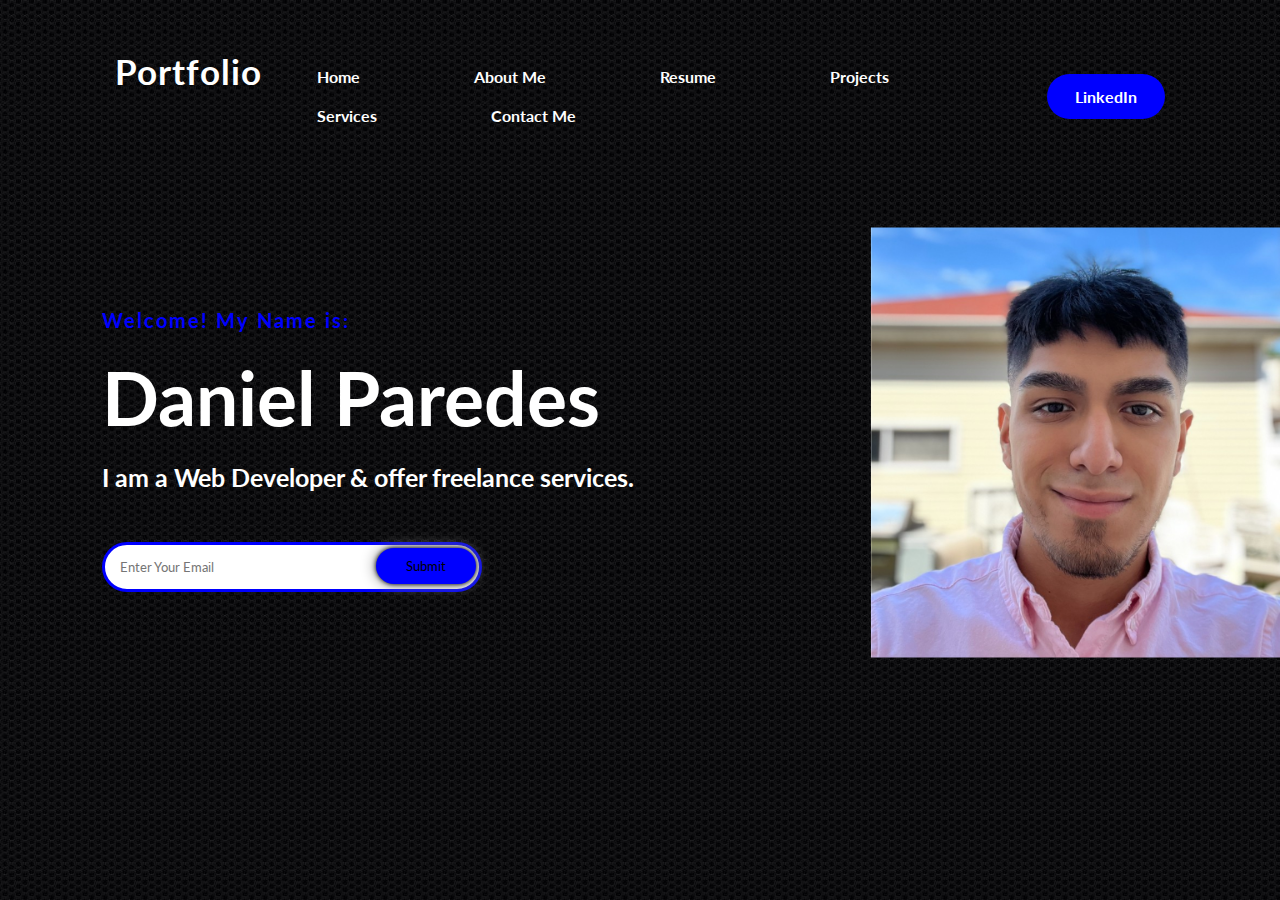
<file: Final-Project-CIS181/index.html>
<!DOCTYPE html>
<html lang="en">
	<head>
		<meta charset="UTF-8" />
		<meta http-equiv="X-UA-Compatible" content="IE=edge" />
		<meta name="viewport" content="width=device-width, initial-scale=1.0" />
		<link rel="preconnect" href="https://fonts.googleapis.com" />
		<link rel="preconnect" href="https://fonts.gstatic.com" crossorigin />
		<link
			href="https://fonts.googleapis.com/css2?family=Lato:ital,wght@0,400;1,300;1,400&family=Montserrat:wght@300&display=swap"
			rel="stylesheet"
		/>
		<meta name="Home Page" content="Introduction" />
		<link rel="stylesheet" href="styles-home.css" />
		<link rel="icon" type="image/x-icon" href="Images/rawtoad2.png" />
		<title>home</title>
	</head>
	<body class="hero">
		<!--Hero-->
		<div>
			<nav>
				<h2 class="logo">Portfolio</h2>

				<ul>
					<li><a href="index.html">Home</a></li>
					<li><a href="aboutme.html">About Me</a></li>
					<li><a href="resume.html">Resume</a></li>
					<li><a href="projects.html">Projects</a></li>
					<li><a href="services.html">Services</a></li>
					<li><a href="contactme.html">Contact Me</a></li>
				</ul>
				<a
					href="https://www.linkedin.com/in/daniel-paredes-334ab9197/"
					class="btn"
					>LinkedIn</a
				>
			</nav>
			<div id="nameing" class="content">
				<h4>Welcome! My Name is:</h4>
				<h1>Daniel Paredes</h1>
				<h2>I am a Web Developer & offer freelance services.</h2>
				<div class="newslatter">
					<form>
						<input
							type="email"
							name="email"
							id="email"
							placeholder="Enter Your Email"
						/><input type="submit" name="submit" value="Submit" />
					</form>
				</div>
			</div>
		</div>
	</body>
</html>
</file>
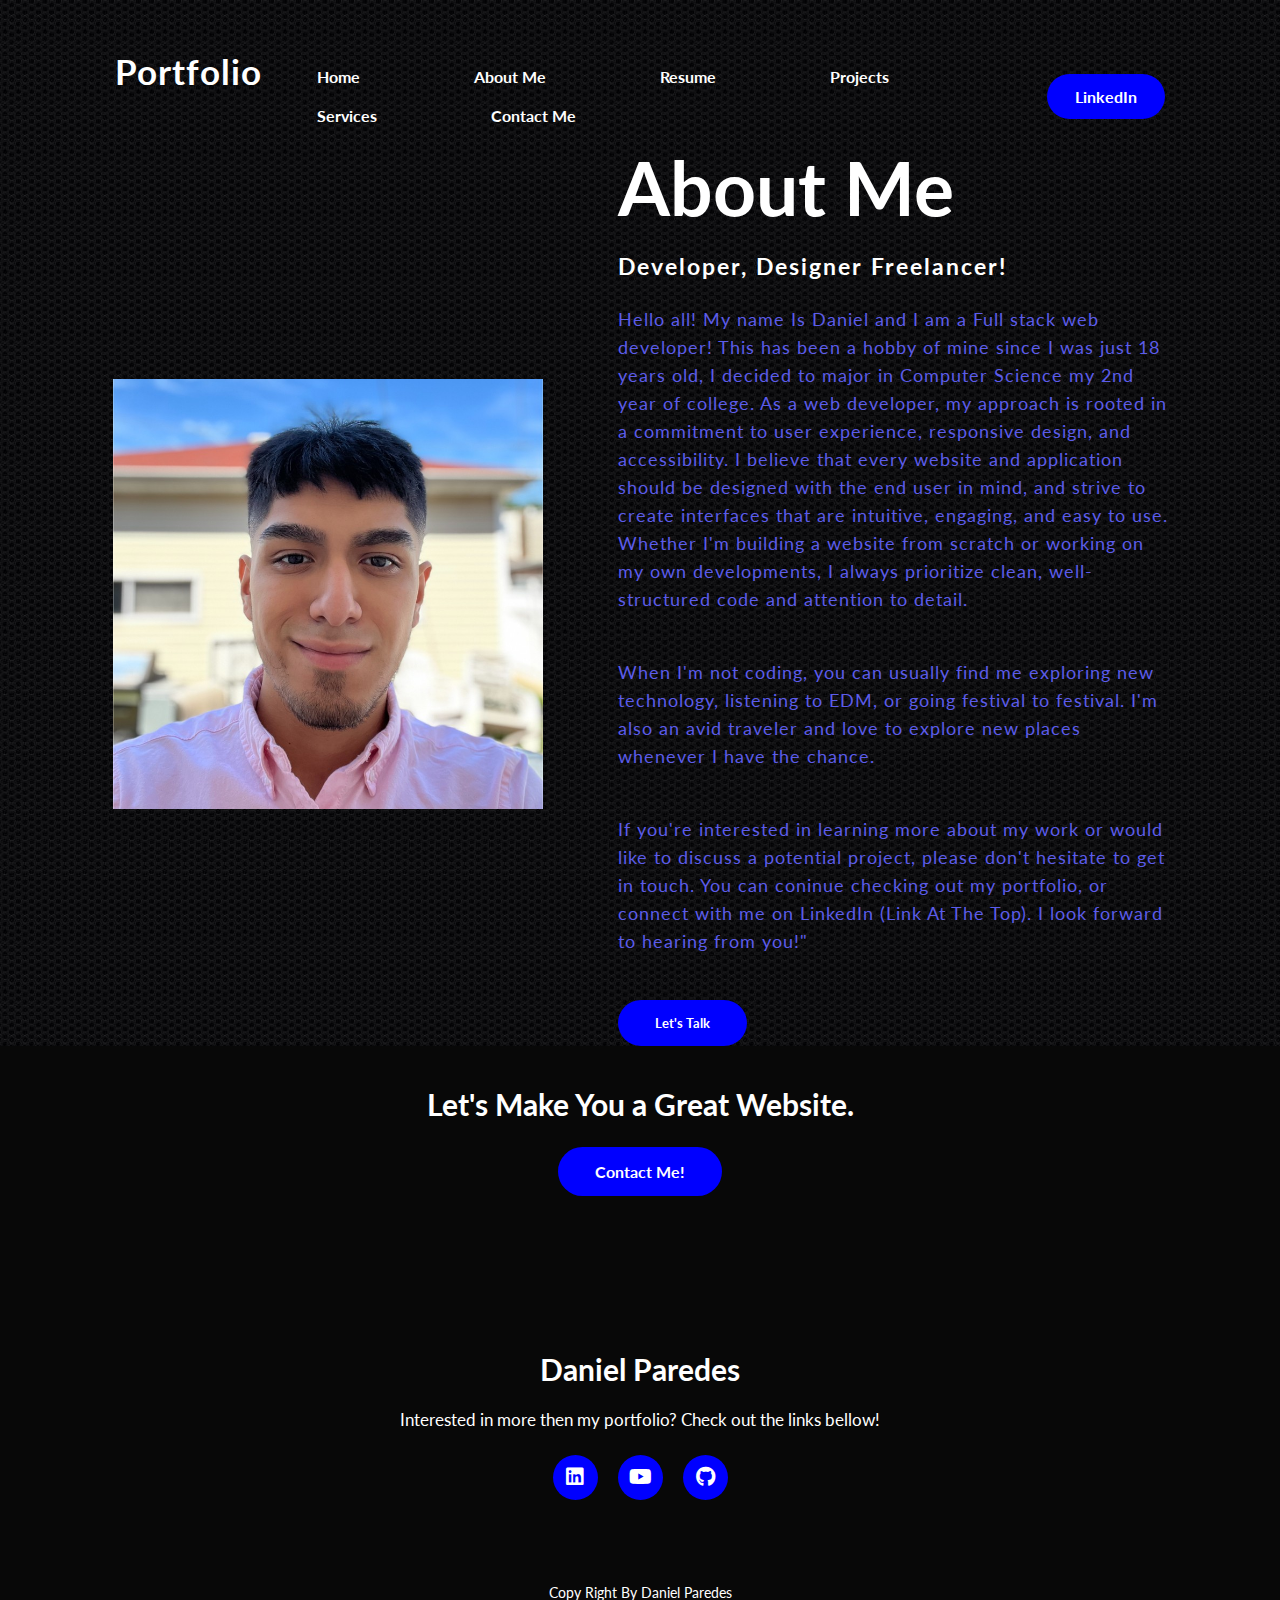
<file: Final-Project-CIS181/aboutme.html>
<!DOCTYPE html>
<html lang="en">
	<head>
		<meta charset="UTF-8" />
		<meta http-equiv="X-UA-Compatible" content="IE=edge" />
		<meta name="viewport" content="width=device-width, initial-scale=1.0" />
		<link rel="preconnect" href="https://fonts.googleapis.com" />
		<link rel="preconnect" href="https://fonts.gstatic.com" crossorigin />
		<link
			rel="stylesheet"
			href="https://cdnjs.cloudflare.com/ajax/libs/font-awesome/6.4.0/css/all.min.css"
		/>
		<link
			href="https://fonts.googleapis.com/css2?family=Lato:ital,wght@0,400;1,300;1,400&family=Montserrat:wght@300&display=swap"
			rel="stylesheet"
		/>
		<meta name="About Me" content="Information About Me" />
		<link rel="stylesheet" href="styles-main.css" />
		<link rel="icon" type="image/x-icon" href="Images/rawtoad2.png" />
		<title>About Me</title>
	</head>
	<body class="hero">
		<!--Hero-->
		<div>
			<nav>
				<h2 class="logo">Portfolio</h2>

				<ul>
					<li><a href="index.html">Home</a></li>
					<li><a href="aboutme.html">About Me</a></li>
					<li><a href="resume.html">Resume</a></li>
					<li><a href="projects.html">Projects</a></li>
					<li><a href="services.html">Services</a></li>
					<li><a href="contactme.html">Contact Me</a></li>
				</ul>
				<a
					href="https://www.linkedin.com/in/daniel-paredes-334ab9197/"
					class="btn"
					>LinkedIn</a
				>
			</nav>
			<section class="About">
				<div class="main">
					<img src="Images/Picture-of-Me.jfif" />
					<div class="about-text">
						<h2>About Me</h2>
						<h5>Developer, Designer Freelancer!</h5>
						<p>
							Hello all! My name Is Daniel and I am a Full stack web developer!
							This has been a hobby of mine since I was just 18 years old, I
							decided to major in Computer Science my 2nd year of college. As a
							web developer, my approach is rooted in a commitment to user
							experience, responsive design, and accessibility. I believe that
							every website and application should be designed with the end user
							in mind, and strive to create interfaces that are intuitive,
							engaging, and easy to use. Whether I'm building a website from
							scratch or working on my own developments, I always prioritize
							clean, well-structured code and attention to detail.
						</p>
						<p>
							When I'm not coding, you can usually find me exploring new
							technology, listening to EDM, or going festival to festival. I'm
							also an avid traveler and love to explore new places whenever I
							have the chance.
						</p>
						<p>
							If you're interested in learning more about my work or would like
							to discuss a potential project, please don't hesitate to get in
							touch. You can coninue checking out my portfolio, or connect with
							me on LinkedIn (Link At The Top). I look forward to hearing from
							you!"
						</p>
						<button
							onclick=""
							window.location.href="contactme.html"
							;
							type="button"
						>
							Let's Talk
						</button>
					</div>
				</div>
			</section>
		</div>
		<div class="footer">
			<p>Let's Make You a Great Website.</p>
			<a class="button-two" href="contactme.html">Contact Me!</a>
		</div>
		<footer>
			<p>Daniel Paredes</p>
			<p>Interested in more then my portfolio? Check out the links bellow!</p>
			<div class="socials">
				<a href="https://www.linkedin.com/in/daniel-paredes-334ab9197/"
					><i class="fa-brands fa-linkedin"></i
				></a>
				<a href="https://www.youtube.com/channel/UCgIc72_VqfVG_bUI6UPsxBQ"
					><i class="fa-brands fa-youtube"></i
				></a>
				<a href="https://github.com/iiweby"
					><i class="fa-brands fa-github"></i
				></a>
			</div>
			<p class="end">Copy Right By Daniel Paredes</p>
		</footer>
	</body>
</html>
</file>
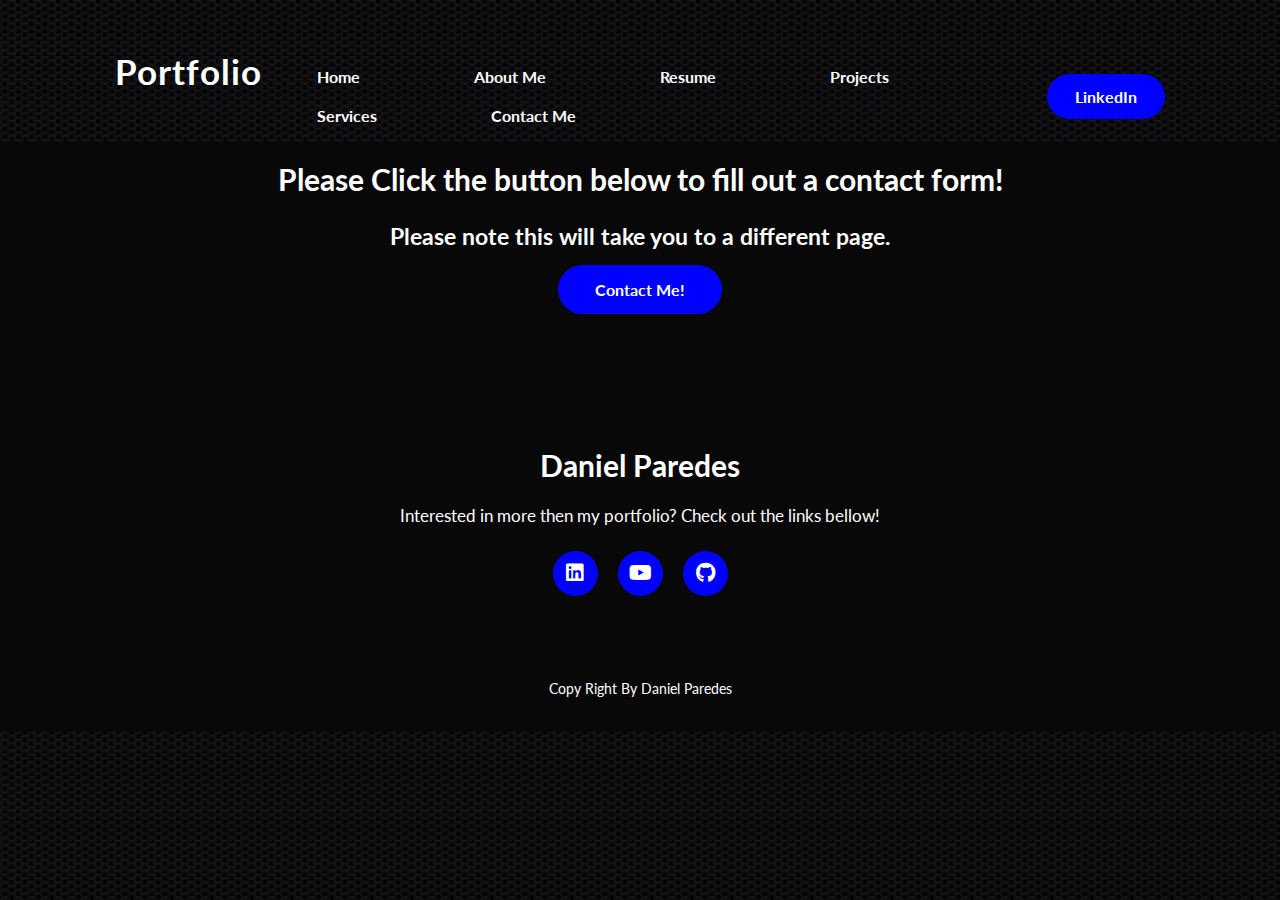
<file: Final-Project-CIS181/contactme.html>
<!DOCTYPE html>
<html lang="en">
	<head>
		<meta charset="UTF-8" />
		<meta http-equiv="X-UA-Compatible" content="IE=edge" />
		<meta name="viewport" content="width=device-width, initial-scale=1.0" />
		<link rel="preconnect" href="https://fonts.googleapis.com" />
		<link rel="preconnect" href="https://fonts.gstatic.com" crossorigin />
		<link
			rel="stylesheet"
			href="https://cdnjs.cloudflare.com/ajax/libs/font-awesome/6.4.0/css/all.min.css"
		/>
		<link
			href="https://fonts.googleapis.com/css2?family=Lato:ital,wght@0,400;1,300;1,400&family=Montserrat:wght@300&display=swap"
			rel="stylesheet"
		/>
		<meta name="ContactMe" content="Information on contacting me" />
		<link rel="stylesheet" href="styles-main.css" />
		<link rel="icon" type="image/x-icon" href="Images/rawtoad2.png" />
		<title>Contact Me</title>
	</head>
	<body class="hero">
		<!--Hero-->
		<div>
			<nav>
				<h2 class="logo">Portfolio</h2>

				<ul>
					<li><a href="index.html">Home</a></li>
					<li><a href="aboutme.html">About Me</a></li>
					<li><a href="resume.html">Resume</a></li>
					<li><a href="projects.html">Projects</a></li>
					<li><a href="services.html">Services</a></li>
					<li><a href="contactme.html">Contact Me</a></li>
				</ul>
				<a
					href="https://www.linkedin.com/in/daniel-paredes-334ab9197/"
					class="btn"
					>LinkedIn</a
				>
			</nav>
			<div class="footer">
				<p>Please Click the button below to fill out a contact form!</p>
				<h5>Please note this will take you to a different page.</h5>
				<a class="button-two" href="SubmissionForm.html">Contact Me!</a>
			</div>
		</div>

		<footer>
			<p>Daniel Paredes</p>
			<p>Interested in more then my portfolio? Check out the links bellow!</p>
			<div class="socials">
				<a href="https://www.linkedin.com/in/daniel-paredes-334ab9197/"
					><i class="fa-brands fa-linkedin"></i
				></a>
				<a href="https://www.youtube.com/channel/UCgIc72_VqfVG_bUI6UPsxBQ"
					><i class="fa-brands fa-youtube"></i
				></a>
				<a href="https://github.com/iiweby"
					><i class="fa-brands fa-github"></i
				></a>
			</div>
			<p class="end">Copy Right By Daniel Paredes</p>
		</footer>
	</body>
</html>
</file>
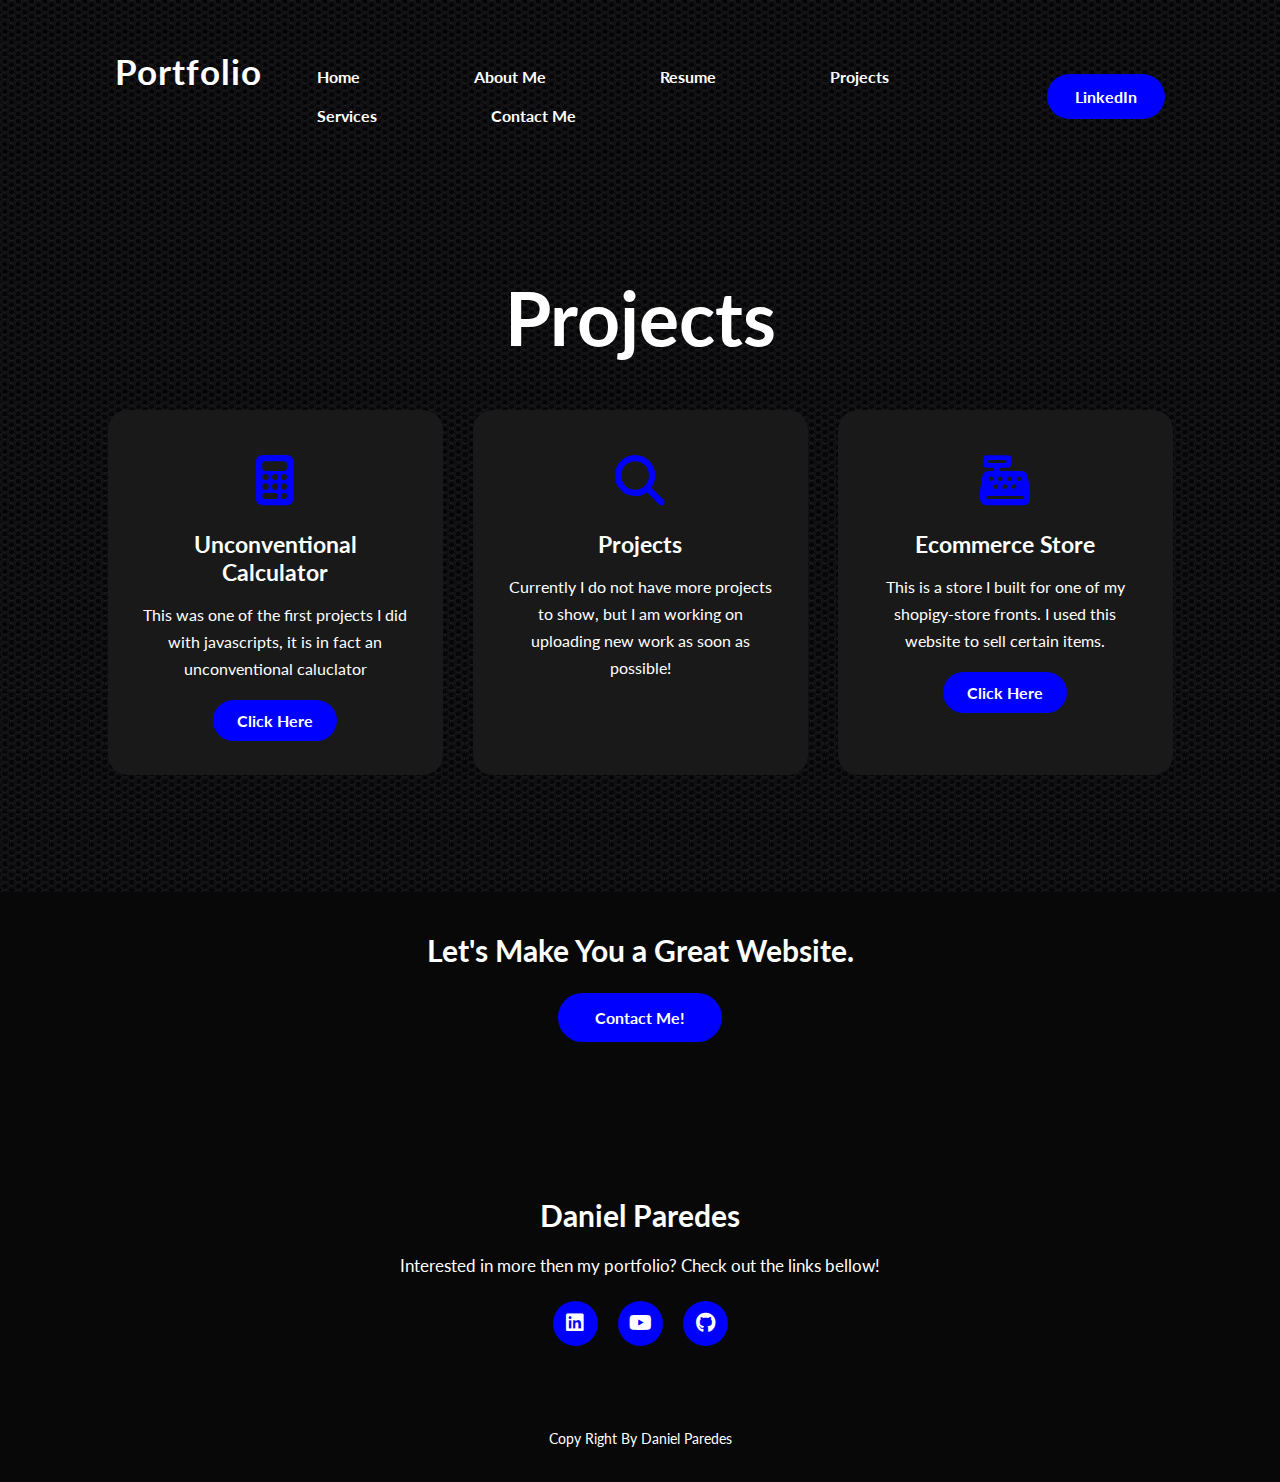
<file: Final-Project-CIS181/Projects.html>
<!DOCTYPE html>
<html lang="en">
	<head>
		<meta charset="UTF-8" />
		<meta http-equiv="X-UA-Compatible" content="IE=edge" />
		<meta name="viewport" content="width=device-width, initial-scale=1.0" />
		<link rel="preconnect" href="https://fonts.googleapis.com" />
		<link rel="preconnect" href="https://fonts.gstatic.com" crossorigin />
		<link
			href="https://fonts.googleapis.com/css2?family=Lato:ital,wght@0,400;1,300;1,400&family=Montserrat:wght@300&display=swap"
			rel="stylesheet"
		/>

		<link
			rel="stylesheet"
			href="https://cdnjs.cloudflare.com/ajax/libs/font-awesome/6.4.0/css/all.min.css"
		/>
		<meta name="projects" content="This page shows my oast projects" />
		<link rel="stylesheet" href="styles-main.css" />
		<link rel="icon" type="image/x-icon" href="Images/rawtoad2.png" />
		<title>Projects</title>
	</head>
	<body class="hero">
		<!--Hero-->
		<div>
			<nav>
				<h2 class="logo">Portfolio</h2>

				<ul>
					<li><a href="index.html">Home</a></li>
					<li><a href="aboutme.html">About Me</a></li>
					<li><a href="resume.html">Resume</a></li>
					<li><a href="projects.html">Projects</a></li>
					<li><a href="services.html">Services</a></li>
					<li><a href="contactme.html">Contact Me</a></li>
				</ul>
				<a
					href="https://www.linkedin.com/in/daniel-paredes-334ab9197/"
					class="btn"
					>LinkedIn</a
				>
			</nav>
		</div>
		<div class="service">
			<div class="title">
				<h2>Projects</h2>
			</div>
			<div class="box">
				<div class="card">
					<i class="fa-solid fa-calculator"></i>
					<h5>Unconventional Calculator</h5>
					<div class="dot">
						<p>
							This was one of the first projects I did with javascripts, it is
							in fact an unconventional caluclator
						</p>
						<p style="text-align: center">
							<a class="button" href="contactme.html">Click Here</a>
						</p>
					</div>
				</div>
				<div class="card">
					<i class="fa-solid fa-magnifying-glass"></i>
					<h5>Projects</h5>
					<div class="dot">
						<p>
							Currently I do not have more projects to show, but I am working on
							uploading new work as soon as possible!
						</p>
					</div>
				</div>
				<div class="card">
					<i class="fa-sharp fa-solid fa-cash-register"></i>
					<h5>Ecommerce Store</h5>
					<div class="dot">
						<p>
							This is a store I built for one of my shopigy-store fronts. I used
							this website to sell certain items.
						</p>
						<p style="text-align: center">
							<a class="button" href="https://github.com/iiweby/Ecom-store"
								>Click Here</a
							>
						</p>
					</div>
				</div>
			</div>
		</div>
		<div class="footer">
			<p>Let's Make You a Great Website.</p>
			<a class="button-two" href="contactme.html">Contact Me!</a>
		</div>
		<footer>
			<p>Daniel Paredes</p>
			<p>Interested in more then my portfolio? Check out the links bellow!</p>
			<div class="socials">
				<a href="https://www.linkedin.com/in/daniel-paredes-334ab9197/"
					><i class="fa-brands fa-linkedin"></i
				></a>
				<a href="https://www.youtube.com/channel/UCgIc72_VqfVG_bUI6UPsxBQ"
					><i class="fa-brands fa-youtube"></i
				></a>
				<a href="https://github.com/iiweby"
					><i class="fa-brands fa-github"></i
				></a>
			</div>
			<p class="end">Copy Right By Daniel Paredes</p>
		</footer>
	</body>
</html>
</file>
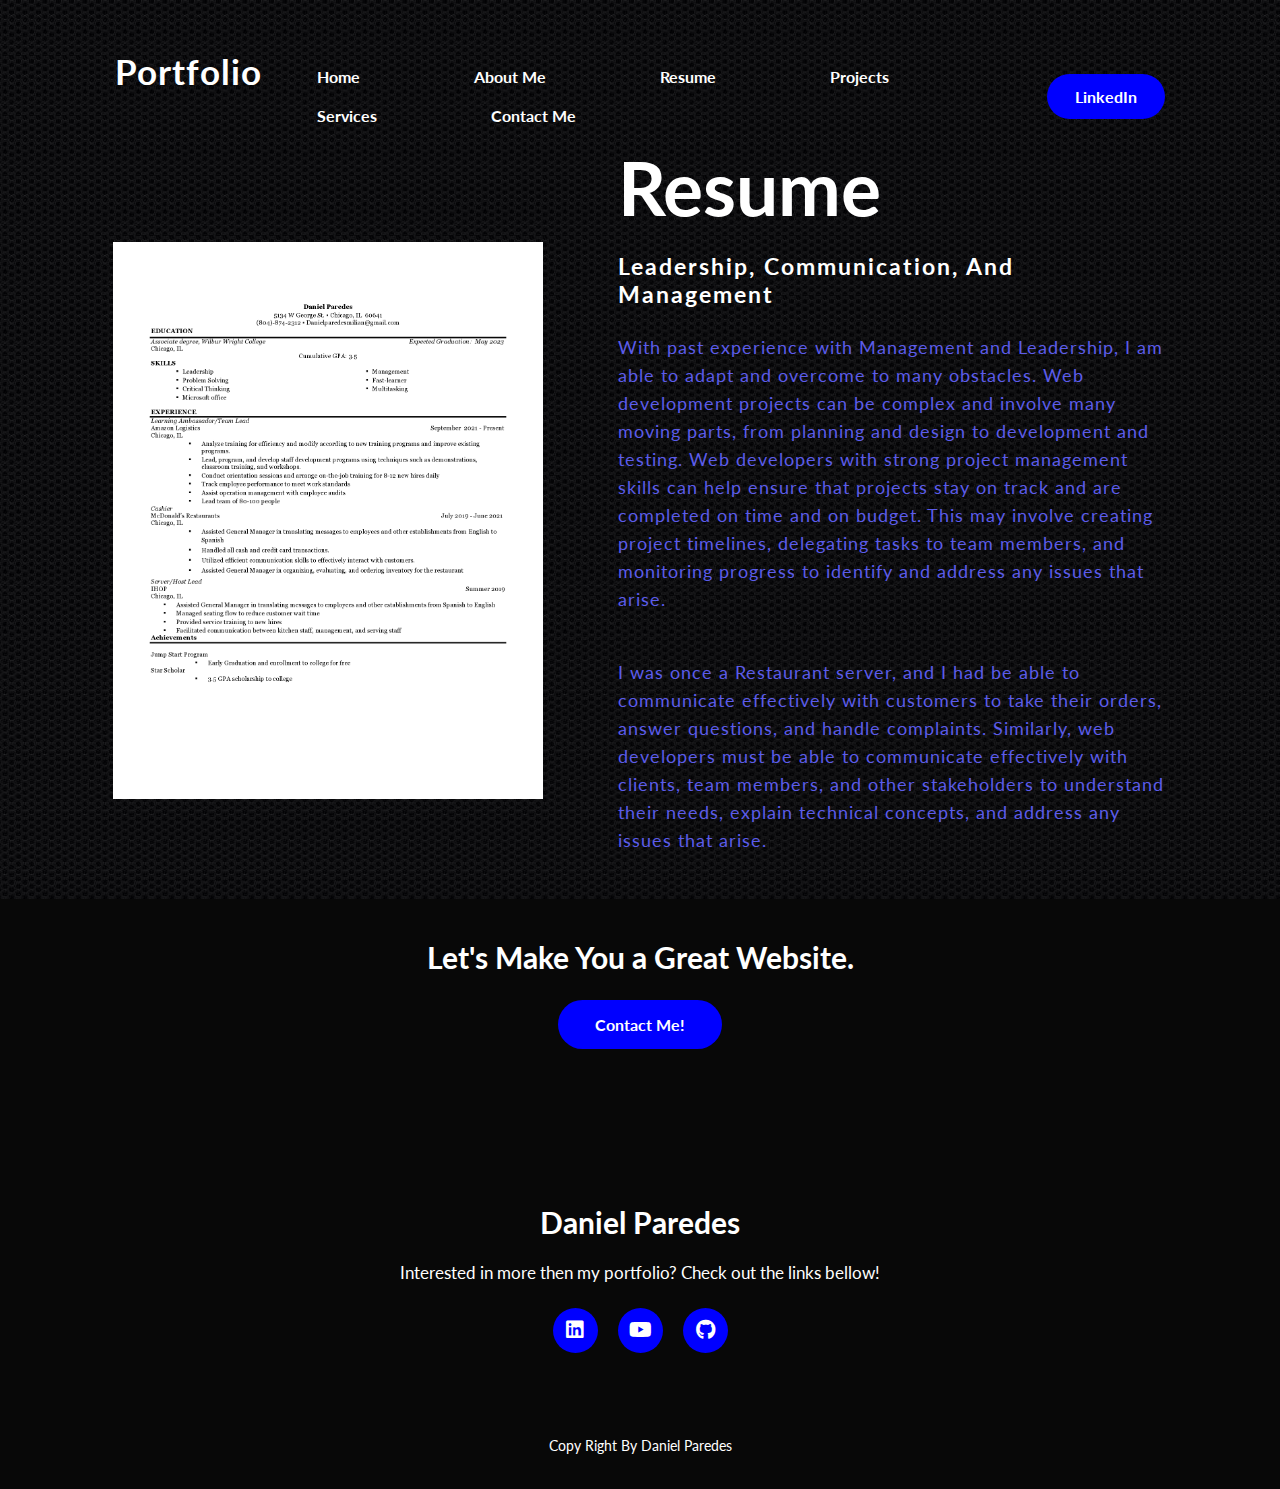
<file: Final-Project-CIS181/resume.html>
<!DOCTYPE html>
<html lang="en">
	<head>
		<meta charset="UTF-8" />
		<meta http-equiv="X-UA-Compatible" content="IE=edge" />
		<meta name="viewport" content="width=device-width, initial-scale=1.0" />
		<link rel="preconnect" href="https://fonts.googleapis.com" />
		<link rel="preconnect" href="https://fonts.gstatic.com" crossorigin />
		<link
			rel="stylesheet"
			href="https://cdnjs.cloudflare.com/ajax/libs/font-awesome/6.4.0/css/all.min.css"
		/>
		<link
			href="https://fonts.googleapis.com/css2?family=Lato:ital,wght@0,400;1,300;1,400&family=Montserrat:wght@300&display=swap"
			rel="stylesheet"
		/>
		<meta name="Resume" content="My Experiences" />
		<link rel="stylesheet" href="styles-main.css" />
		<link rel="icon" type="image/x-icon" href="Images/rawtoad2.png" />
		<title>Resume</title>
	</head>
	<body class="hero">
		<!--Hero-->
		<div>
			<nav>
				<h2 class="logo">Portfolio</h2>

				<ul>
					<li><a href="index.html">Home</a></li>
					<li><a href="aboutme.html">About Me</a></li>
					<li><a href="resume.html">Resume</a></li>
					<li><a href="projects.html">Projects</a></li>
					<li><a href="services.html">Services</a></li>
					<li><a href="contactme.html">Contact Me</a></li>
				</ul>
				<a
					href="https://www.linkedin.com/in/daniel-paredes-334ab9197/"
					class="btn"
					>LinkedIn</a
				>
			</nav>
			<section class="About">
				<div class="main">
					<img src="Images/resume.jpg" />
					<div class="about-text">
						<h2>Resume</h2>
						<h5>Leadership, Communication, and Management</h5>
						<p>
							With past experience with Management and Leadership, I am able to
							adapt and overcome to many obstacles. Web development projects can
							be complex and involve many moving parts, from planning and design
							to development and testing. Web developers with strong project
							management skills can help ensure that projects stay on track and
							are completed on time and on budget. This may involve creating
							project timelines, delegating tasks to team members, and
							monitoring progress to identify and address any issues that arise.
						</p>
						<p>
							I was once a Restaurant server, and I had be able to communicate
							effectively with customers to take their orders, answer questions,
							and handle complaints. Similarly, web developers must be able to
							communicate effectively with clients, team members, and other
							stakeholders to understand their needs, explain technical
							concepts, and address any issues that arise.
						</p>
					</div>
				</div>
			</section>
		</div>
		<div class="footer">
			<p>Let's Make You a Great Website.</p>
			<a class="button-two" href="contactme.html">Contact Me!</a>
		</div>
		<footer>
			<p>Daniel Paredes</p>
			<p>Interested in more then my portfolio? Check out the links bellow!</p>
			<div class="socials">
				<a href="https://www.linkedin.com/in/daniel-paredes-334ab9197/"
					><i class="fa-brands fa-linkedin"></i
				></a>
				<a href="https://www.youtube.com/channel/UCgIc72_VqfVG_bUI6UPsxBQ"
					><i class="fa-brands fa-youtube"></i
				></a>
				<a href="https://github.com/iiweby"
					><i class="fa-brands fa-github"></i
				></a>
			</div>
			<p class="end">Copy Right By Daniel Paredes</p>
		</footer>
	</body>
</html>
</file>
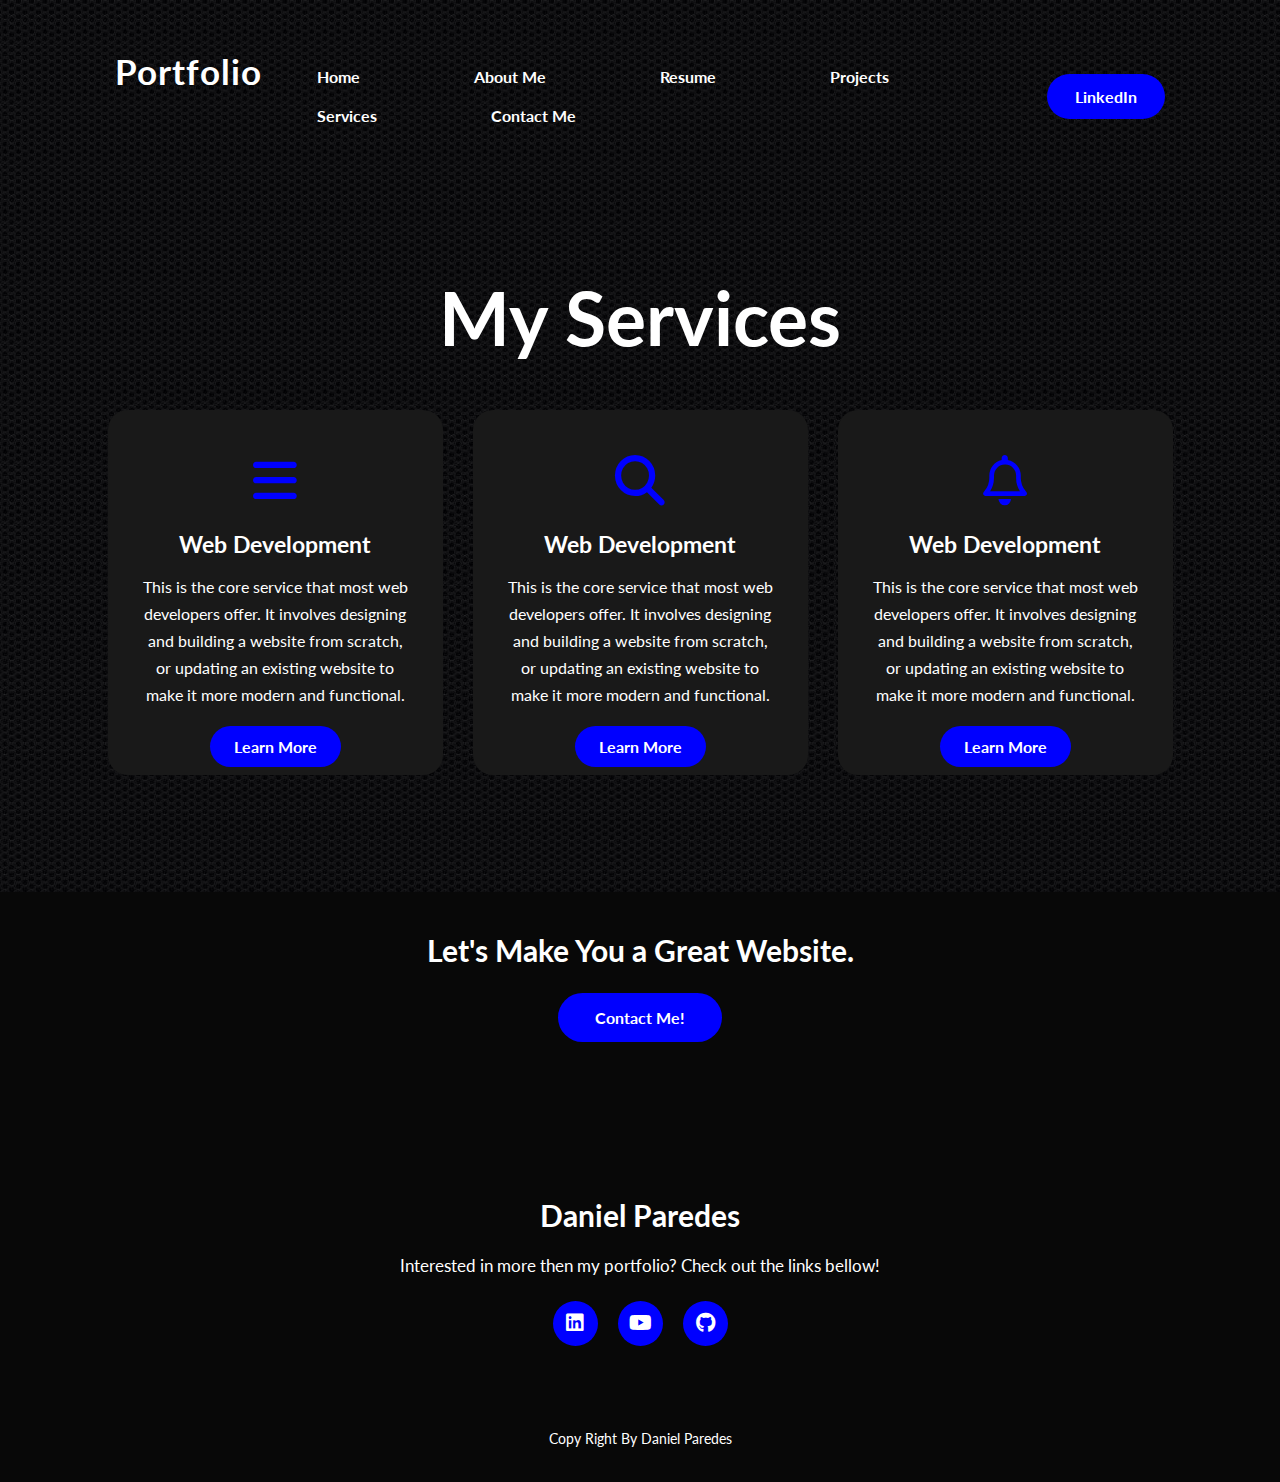
<file: Final-Project-CIS181/services.html>
<!DOCTYPE html>
<html lang="en">
	<head>
		<meta charset="UTF-8" />
		<meta http-equiv="X-UA-Compatible" content="IE=edge" />
		<meta name="viewport" content="width=device-width, initial-scale=1.0" />
		<link rel="preconnect" href="https://fonts.googleapis.com" />
		<link rel="preconnect" href="https://fonts.gstatic.com" crossorigin />
		<link
			href="https://fonts.googleapis.com/css2?family=Lato:ital,wght@0,400;1,300;1,400&family=Montserrat:wght@300&display=swap"
			rel="stylesheet"
		/>

		<link
			rel="stylesheet"
			href="https://cdnjs.cloudflare.com/ajax/libs/font-awesome/6.4.0/css/all.min.css"
		/>
		<meta name="Services" content="Services" />
		<link rel="stylesheet" href="styles-main.css" />
		<link rel="icon" type="image/x-icon" href="Images/rawtoad2.png" />
		<title>Services</title>
	</head>
	<body class="hero">
		<!--Hero-->
		<div>
			<nav>
				<h2 class="logo">Portfolio</h2>

				<ul>
					<li><a href="index.html">Home</a></li>
					<li><a href="aboutme.html">About Me</a></li>
					<li><a href="resume.html">Resume</a></li>
					<li><a href="projects.html">Projects</a></li>
					<li><a href="services.html">Services</a></li>
					<li><a href="contactme.html">Contact Me</a></li>
				</ul>
				<a
					href="https://www.linkedin.com/in/daniel-paredes-334ab9197/"
					class="btn"
					>LinkedIn</a
				>
			</nav>
		</div>
		<div class="service">
			<div class="title">
				<h2>My Services</h2>
			</div>
			<div class="box">
				<div class="card">
					<i class="fa-solid fa-bars"></i>
					<h5>Web Development</h5>
					<div class="dot">
						<p>
							This is the core service that most web developers offer. It
							involves designing and building a website from scratch, or
							updating an existing website to make it more modern and
							functional.
						</p>
						<p style="text-align: center">
							<a class="button" href="contactme.html">Learn More</a>
						</p>
					</div>
				</div>
				<div class="card">
					<i class="fa-solid fa-magnifying-glass"></i>
					<h5>Web Development</h5>
					<div class="dot">
						<p>
							This is the core service that most web developers offer. It
							involves designing and building a website from scratch, or
							updating an existing website to make it more modern and
							functional.
						</p>
						<p style="text-align: center">
							<a class="button" href="contactme.html">Learn More</a>
						</p>
					</div>
				</div>
				<div class="card">
					<i class="fa-regular fa-bell"></i>
					<h5>Web Development</h5>
					<div class="dot">
						<p>
							This is the core service that most web developers offer. It
							involves designing and building a website from scratch, or
							updating an existing website to make it more modern and
							functional.
						</p>
						<p style="text-align: center">
							<a class="button" href="contactme.html">Learn More</a>
						</p>
					</div>
				</div>
			</div>
		</div>
		<div class="footer">
			<p>Let's Make You a Great Website.</p>
			<a class="button-two" href="contactme.html">Contact Me!</a>
		</div>
		<footer>
			<p>Daniel Paredes</p>
			<p>Interested in more then my portfolio? Check out the links bellow!</p>
			<div class="socials">
				<a href="https://www.linkedin.com/in/daniel-paredes-334ab9197/"
					><i class="fa-brands fa-linkedin"></i
				></a>
				<a href="https://www.youtube.com/channel/UCgIc72_VqfVG_bUI6UPsxBQ"
					><i class="fa-brands fa-youtube"></i
				></a>
				<a href="https://github.com/iiweby"
					><i class="fa-brands fa-github"></i
				></a>
			</div>
			<p class="end">Copy Right By Daniel Paredes</p>
		</footer>
	</body>
</html>
</file>
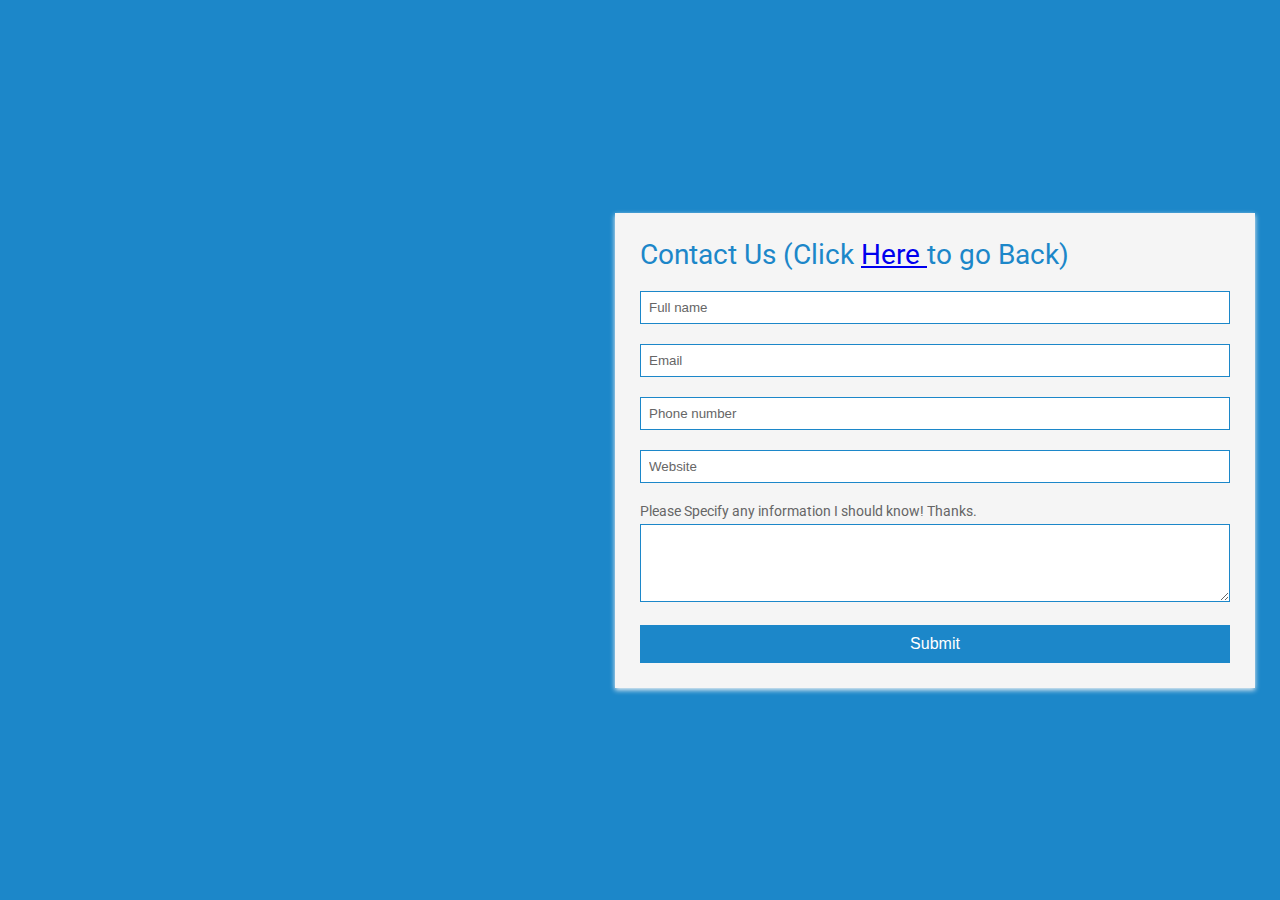
<file: Final-Project-CIS181/SubmissionForm.html>
<!DOCTYPE html>
<html>
	<head>
		<title>Contact form</title>
		<link
			rel="stylesheet"
			href="https://use.fontawesome.com/releases/v5.4.1/css/all.css"
			integrity="sha384-5sAR7xN1Nv6T6+dT2mhtzEpVJvfS3NScPQTrOxhwjIuvcA67KV2R5Jz6kr4abQsz"
			crossorigin="anonymous"
		/>
		<link
			href="https://fonts.googleapis.com/css?family=Roboto:300,400,500,700"
			rel="stylesheet"
		/>
		<link rel="stylesheet" href="styles-contact.css" />
	</head>
	<body>
		<div class="main-block">
			<div class="left-part">
				<i class="fas fa-envelope"></i>
				<i class="fas fa-at"></i>
				<i class="fas fa-mail-bulk"></i>
			</div>
			<form action="/">
				<h1>Contact Us (Click <a href="index.html">Here </a>to go Back)</h1>
				<div class="info">
					<input
						class="fname"
						type="text"
						name="name"
						placeholder="Full name"
					/>
					<input type="text" name="name" placeholder="Email" />
					<input type="text" name="name" placeholder="Phone number" />
					<input type="text" name="name" placeholder="Website" />
				</div>
				<p>Please Specify any information I should know! Thanks.</p>
				<div>
					<textarea rows="4"></textarea>
				</div>
				<button type="submit" href="/">Submit</button>
			</form>
		</div>
	</body>
</html>
</file>
<file: Final-Project-CIS181/styles-home.css>
* {
	padding: 0;
	margin: 0;
	font-family: "Lato", sans-serif;
	box-sizing: border-box;
}

.hero {
	height: 100vh;
	width: 100%;
	background-image: url(Images/pic-of-mee.png);
	background-size: cover;
	background-position: center;
}

nav {
	display: flex;
	align-items: center;
	justify-content: space-between;
	padding-top: 50px;
	padding-left: 9%;
	padding-right: 9%;
}

.logo {
	color: white;
	font-size: 35px;
	letter-spacing: 1px;
	cursor: pointer;
}
nav ul li {
	list-style-type: none;
	display: inline-block;
	padding: 10px 55px;
}

nav ul li a {
	color: white;
	text-decoration: none;
	font-weight: bold;
	text-transform: capitalize;
}

nav ul li a:hover {
	color: blue;
	transition: 0.55s;
}

.btn {
	background-color: blue;
	color: white;
	text-decoration: none;
	border: 3px solid transparent;
	font-weight: bold;
	padding: 10px 25px;
	border-radius: 30px;
	transform: 084s;
}

.btn:hover {
	transform: scale(1.2);
}

.content {
	position: absolute;
	top: 50%;
	left: 8%;
	transform: translateY(-50%);
}

h1 {
	color: white;
	margin: 20px 0px 20px;
	font-size: 75px;
}

h2 {
	color: white;
	font-size: 25px;
	margin-bottom: 50px;
}

h4 {
	color: blue;
	letter-spacing: 2px;
	font-size: 20px;
}

.newslatter form {
	width: 380px;
	max-width: 100%;
	position: relative;
}
.newslatter form input:first-child {
	display: inline-block;
	width: 100%;
	padding: 14px 130px 14px 15px;
	border: 3px solid blue;
	border-radius: 30px;
}

.newslatter form input:last-child {
	position: absolute;
	display: inline-block;
	outline: none;
	border: none;
	padding: 10px 30px;
	border-radius: 30px;
	background-color: blue;
	box-shadow: 0px 0px 5px #000, 0px 0px 15px #858585;
	top: 6px;
	right: 6px;
}
.dot p {
	color: white;
	font-size: 16px;
	line-height: 27px;
	margin-bottom: 25px;
}

.card .button {
	background-color: blue;
	margin-bottom: 15px;
	color: white;
	text-decoration: none;
	border: 2px solid transparent;
	font-weight: bold;
	padding: 9px 22px;
	border-radius: 30px;
	transition: 0.4s;
}
.card .button:hover {
	background-color: transparent;
	border: 2px solid;
	cursor: pointer;
}
.footer {
	width: 100%;
	height: 190px;
	background-color: #080808;
	display: flex;
	align-items: center;
	flex-direction: column;
	justify-content: center;
}

.footer p {
	color: white;
	font-size: 30px;
	font-weight: bold;
	margin-bottom: 25px;
}

.footer .button-two {
	background-color: blue;
	color: white;
	text-decoration: none;
	border: 2px solid transparent;
	font-weight: bold;
	padding: 13px 35px;
	border-radius: 30px;
	transition: 0.4s;
}
.footer .button-two:hover {
	background-color: transparent;
	border: 2px solid;
	cursor: pointer;
}

footer {
	position: relative;
	width: 100%;
	height: 400px;
	background: #080808;
	display: flex;
	flex-direction: column;
	align-items: center;
	justify-content: center;
}

footer p:nth-child(1) {
	font-size: 30px;
	color: white;
	margin-bottom: 20px;
	font-weight: bold;
}

footer p:nth-child(2) {
	color: white;
	font-size: 17px;
	width: 500px;
	text-align: center;
	line-height: 26px;
}

.socials {
	display: flex;
}
.socials a {
	width: 45px;
	height: 45px;
	display: flex;
	align-items: center;
	justify-content: center;
	background: blue;
	border-radius: 50%;
	margin: 22px 10px;
	color: white;
	text-decoration: none;
	font-size: 20px;
}

.socials a:hover {
	transform: scale(1.3);
	transition: 0.5s;
}

.end {
	position: absolute;
	color: white;
	bottom: 35px;
	font-size: 14px;
}
</file>
<file: Final-Project-CIS181/styles-main.css>
* {
	padding: 0;
	margin: 0;
	font-family: "Lato", sans-serif;
	box-sizing: border-box;
}

.hero {
	height: 100vh;
	width: 100%;
	background-image: url(Images/black-background.jpg);
	background-size: cover;
	background-position: center;
}

nav {
	display: flex;
	align-items: center;
	justify-content: space-between;
	padding-top: 50px;
	padding-left: 9%;
	padding-right: 9%;
}

.logo {
	color: white;
	font-size: 35px;
	letter-spacing: 1px;
	cursor: pointer;
}
nav ul li {
	list-style-type: none;
	display: inline-block;
	padding: 10px 55px;
}

nav ul li a {
	color: white;
	text-decoration: none;
	font-weight: bold;
	text-transform: capitalize;
}

nav ul li a:hover {
	color: blue;
	transition: 0.55s;
}

.btn {
	background-color: blue;
	color: white;
	text-decoration: none;
	border: 3px solid transparent;
	font-weight: bold;
	padding: 10px 25px;
	border-radius: 30px;
	transform: 084s;
}

.btn:hover {
	transform: scale(1.2);
}

.content {
	position: absolute;
	top: 50%;
	left: 8%;
	transform: translateY(-50%);
}

h1 {
	color: white;
	margin: 20px 0px 20px;
	font-size: 75px;
}

h2 {
	color: white;
	font-size: 25px;
	margin-bottom: 50px;
}

h4 {
	color: blue;
	letter-spacing: 2px;
	font-size: 20px;
}

.newslatter form {
	width: 380px;
	max-width: 100%;
	position: relative;
}
.newslatter form input:first-child {
	display: inline-block;
	width: 100%;
	padding: 14px 130px 14px 15px;
	border: 3px solid blue;
	border-radius: 30px;
}

.newslatter form input:last-child {
	position: absolute;
	display: inline-block;
	outline: none;
	border: none;
	padding: 10px 30px;
	border-radius: 30px;
	background-color: blue;
	box-shadow: 0px 0px 5px #000, 0px 0px 15px #858585;
	top: 6px;
	right: 6px;
}

.about {
	width: 100%;
	padding: 100px 0px;
	background-color: #000;
}

img {
	height: auto;
	width: 430px;
}

.about-text {
	width: 550px;
}

.main {
	width: 1130px;
	max-width: 95%;
	margin: 0 auto;
	display: flex;
	align-items: center;
	justify-content: space-around;
}

.about-text h2 {
	color: white;
	font-size: 75px;
	text-transform: capitalize;
	margin-bottom: 20px;
}

.about-text h5 {
	color: white;
	letter-spacing: 2px;
	font-size: 23px;
	margin-bottom: 25px;
	text-transform: capitalize;
}

.about-text p {
	color: rgb(92, 92, 234);
	letter-spacing: 1px;
	line-height: 28px;
	font-size: 18px;
	margin-bottom: 45px;
}

button {
	background-color: blue;
	color: white;
	text-decoration: none;
	border: 2px solid transparent;
	font-weight: bold;
	padding: 13px 35px;
	border-radius: 30px;
	transition: 0.4s;
}
button:hover {
	background-color: transparent;
	border: 2px solid;
	cursor: pointer;
}

.service {
	width: 100%;
	padding: 100px 0px;
}
.title h2 {
	color: white;
	font-size: 75px;
	width: 1130px;
	margin: 30px auto;
	text-align: center;
}
.box {
	display: flex;
	justify-content: center;
	align-items: center;
	min-height: 400px;
}
.card {
	height: 365px;
	width: 335px;
	padding: 20px 35px;
	background: #191919;
	border-radius: 20px;
	margin: 15px;
	position: relative;
	overflow: hidden;
	text-align: center;
}

.card i {
	font-size: 50px;
	display: block;
	text-align: center;
	margin: 25px 0px;
	color: blue;
}

h5 {
	color: white;
	font-size: 23px;
	margin-bottom: 15px;
}

.dot p {
	color: white;
	font-size: 16px;
	line-height: 27px;
	margin-bottom: 25px;
}

.card .button {
	background-color: blue;
	margin-bottom: 15px;
	color: white;
	text-decoration: none;
	border: 2px solid transparent;
	font-weight: bold;
	padding: 9px 22px;
	border-radius: 30px;
	transition: 0.4s;
}
.card .button:hover {
	background-color: transparent;
	border: 2px solid;
	cursor: pointer;
}
.footer {
	width: 100%;
	height: 190px;
	background-color: #080808;
	display: flex;
	align-items: center;
	flex-direction: column;
	justify-content: center;
}

.footer p {
	color: white;
	font-size: 30px;
	font-weight: bold;
	margin-bottom: 25px;
}

.footer .button-two {
	background-color: blue;
	color: white;
	text-decoration: none;
	border: 2px solid transparent;
	font-weight: bold;
	padding: 13px 35px;
	border-radius: 30px;
	transition: 0.4s;
}
.footer .button-two:hover {
	background-color: transparent;
	border: 2px solid;
	cursor: pointer;
}

footer {
	position: relative;
	width: 100%;
	height: 400px;
	background: #080808;
	display: flex;
	flex-direction: column;
	align-items: center;
	justify-content: center;
}

footer p:nth-child(1) {
	font-size: 30px;
	color: white;
	margin-bottom: 20px;
	font-weight: bold;
}

footer p:nth-child(2) {
	color: white;
	font-size: 17px;
	width: 500px;
	text-align: center;
	line-height: 26px;
}

.socials {
	display: flex;
}
.socials a {
	width: 45px;
	height: 45px;
	display: flex;
	align-items: center;
	justify-content: center;
	background: blue;
	border-radius: 50%;
	margin: 22px 10px;
	color: white;
	text-decoration: none;
	font-size: 20px;
}

.socials a:hover {
	transform: scale(1.3);
	transition: 0.5s;
}

.end {
	position: absolute;
	color: white;
	bottom: 35px;
	font-size: 14px;
}
</file>
<file: Final-Project-CIS181/styles-contact.css>
html,
body {
	min-height: 100%;
	padding: 0;
	margin: 0;
	font-family: Roboto, Arial, sans-serif;
	font-size: 14px;
	color: #666;
}
h1 {
	margin: 0 0 20px;
	font-weight: 400;
	color: #1c87c9;
}
p {
	margin: 0 0 5px;
}
.main-block {
	display: flex;
	flex-direction: column;
	justify-content: center;
	align-items: center;
	min-height: 100vh;
	background: #1c87c9;
}
form {
	padding: 25px;
	margin: 25px;
	box-shadow: 0 2px 5px #f5f5f5;
	background: #f5f5f5;
}
.fas {
	margin: 25px 10px 0;
	font-size: 72px;
	color: #fff;
}
.fa-envelope {
	transform: rotate(-20deg);
}
.fa-at,
.fa-mail-bulk {
	transform: rotate(10deg);
}
input,
textarea {
	width: calc(100% - 18px);
	padding: 8px;
	margin-bottom: 20px;
	border: 1px solid #1c87c9;
	outline: none;
}
input::placeholder {
	color: #666;
}
button {
	width: 100%;
	padding: 10px;
	border: none;
	background: #1c87c9;
	font-size: 16px;
	font-weight: 400;
	color: #fff;
}
button:hover {
	background: #2371a0;
}
@media (min-width: 568px) {
	.main-block {
		flex-direction: row;
	}
	.left-part,
	form {
		width: 50%;
	}
	.fa-envelope {
		margin-top: 0;
		margin-left: 20%;
	}
	.fa-at {
		margin-top: -10%;
		margin-left: 65%;
	}
	.fa-mail-bulk {
		margin-top: 2%;
		margin-left: 28%;
	}
}
</file>
